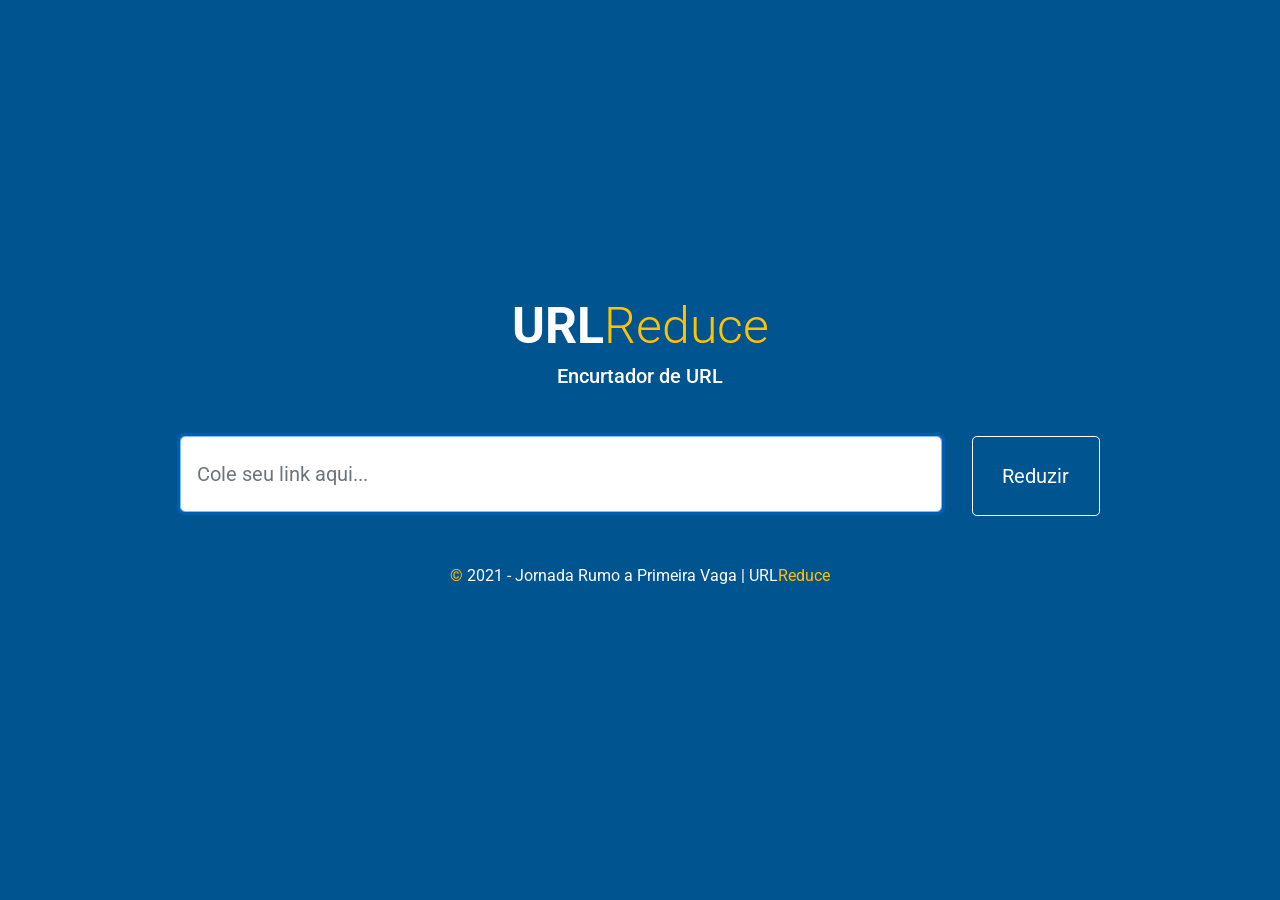
<file: reducer/static/reducer/index.html>
<!doctype html>
<html lang="pt-br">
  <head>
    <meta charset="utf-8">
    <meta name="viewport" content="width=device-width, initial-scale=1, shrink-to-fit=no">
    <meta name="description" content="">
    <meta name="author" content="">
    <meta name="generator" content="">
    <title>URL Reduce</title>
   
    <!-- Bootstrap core CSS -->
    <link rel="stylesheet" href="https://cdn.jsdelivr.net/npm/bootstrap@4.6.0/dist/css/bootstrap.min.css">
    <!-- Bootstrap core CSS -->
    
    <link href="assets/css/style.css" rel="stylesheet">
  </head>
  <body class="reduce-main text-center">

    <div class="container">
      <div class="row">
        <div class="offset-sm-1 col-sm-10">
          <h1 class="font-weight-bold">URL<span class="font-weight-light color-y">Reduce</span></h1>
          <p class="h5 mb-5 text-muted">Encurtador de URL</p>

          <form>            
            <div class="row">
              <div class="col-sm-10 input-group-lg">
                <input type="text" id="inputContent" class="form-control" placeholder="Cole seu link aqui..." required autofocus>
              </div>
              <div class="col-sm-2">
                <button class="btn btn-lg btn-outline-primary btn-block" type="submit">Reduzir</button>
              </div>
            </div>  
          </form>

        </div>
      </div>

      <p class="mt-5 mb-3 text-muted"><span class="color-y">&copy;</span> 2021 - Jornada Rumo a Primeira Vaga | URL<span class="color-y">Reduce</span></p>
    </div>
       
    <script src="https://code.jquery.com/jquery-3.5.1.slim.min.js"></script>
    <script src="https://cdn.jsdelivr.net/npm/bootstrap@4.6.0/dist/js/bootstrap.bundle.min.js"></script>

  </body>
</html>
</file>
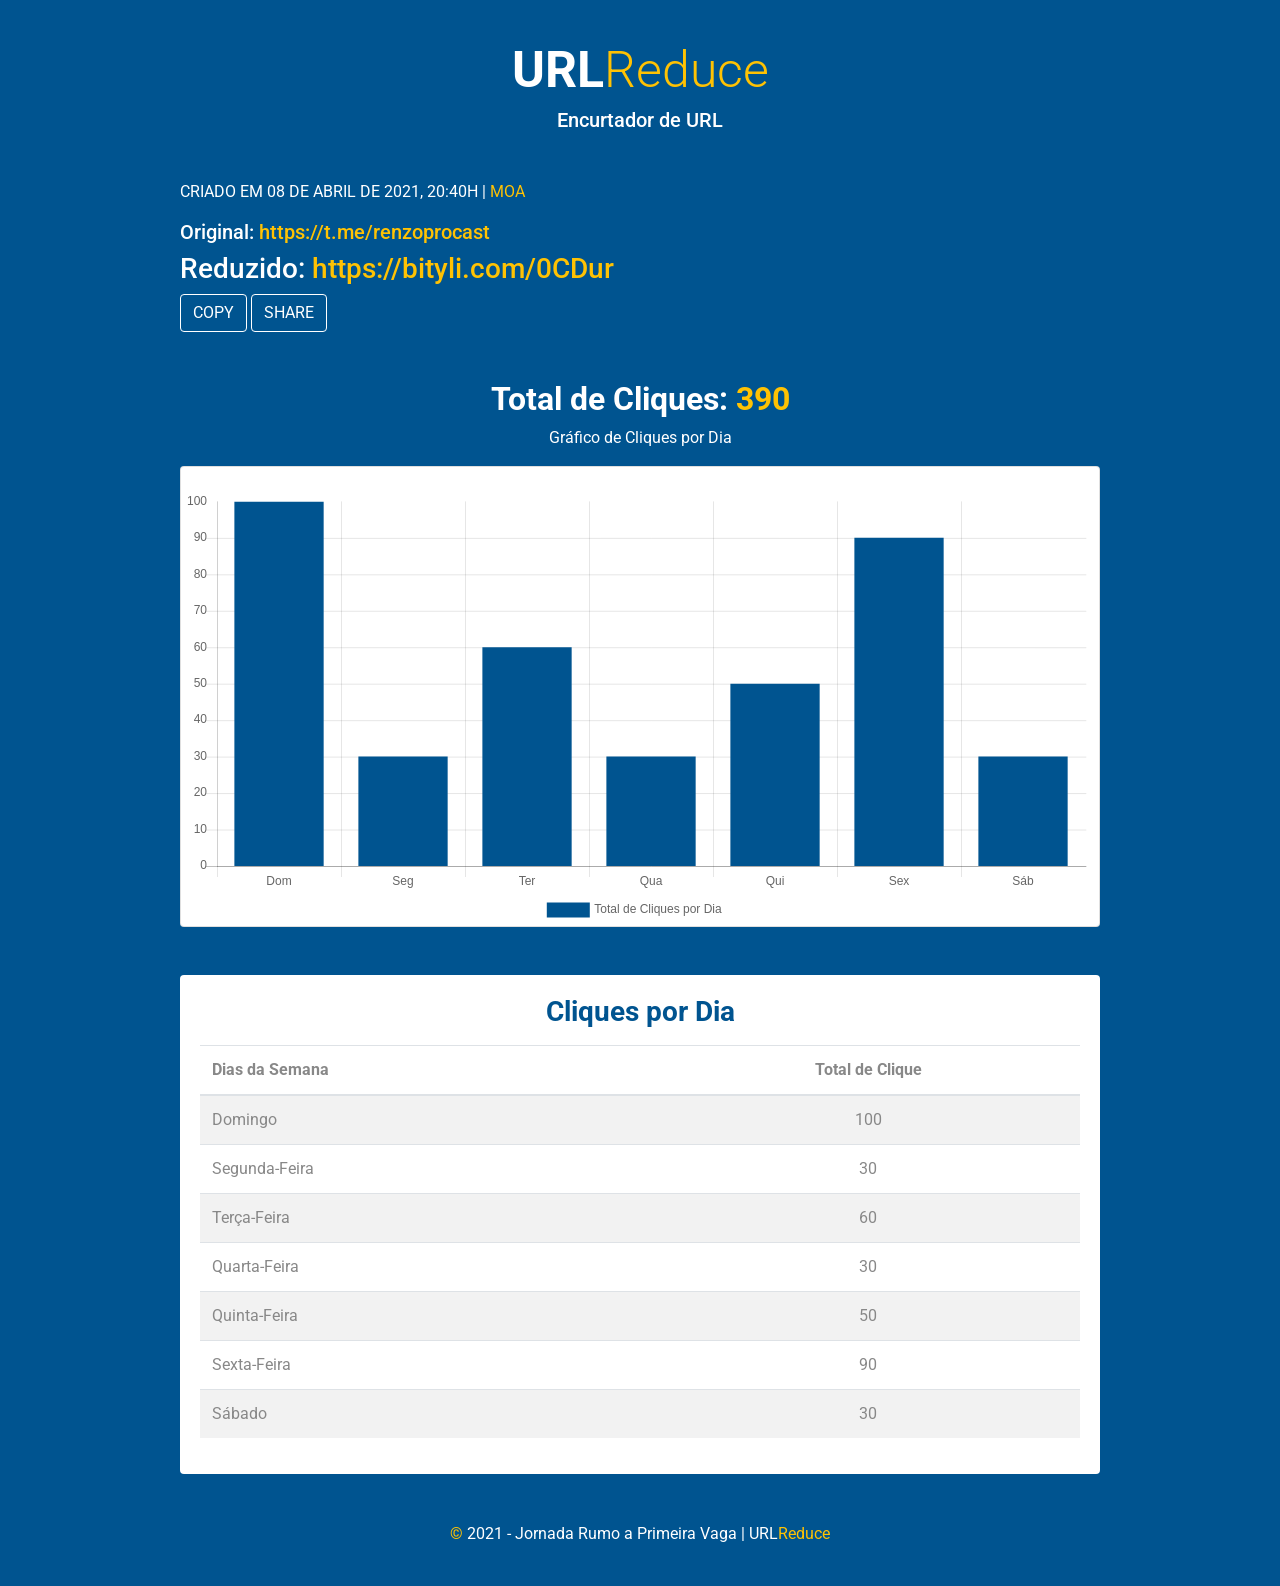
<file: reducer/static/reducer/reduce.html>
<!doctype html>
<html lang="pt-br">
  <head>
    <meta charset="utf-8">
    <meta name="viewport" content="width=device-width, initial-scale=1, shrink-to-fit=no">
    <meta name="description" content="">
    <meta name="author" content="">
    <meta name="generator" content="">
    <title>URL Reduce</title>
   
    <!-- Bootstrap core CSS -->
    <link rel="stylesheet" href="https://cdn.jsdelivr.net/npm/bootstrap@4.6.0/dist/css/bootstrap.min.css">
    <!-- Bootstrap core CSS -->
    
    <link href="assets/css/style.css" rel="stylesheet">
  </head>
  <body class="text-center">
    <div class="container">
      <div class="row">
        <div class="offset-sm-1 col-sm-10">
          <h1 class="font-weight-bold">URL<span class="font-weight-light color-y">Reduce</span></h1>
          <p class="h5 mb-5 text-muted">Encurtador de URL</p>

        </div>
      </div>

      <div class="row">
        <div class="offset-sm-1 col-sm-10 text-left text-muted">
          <p>CRIADO EM 08 DE ABRIL DE 2021, 20:40H | <a href="#" class="color-y">MOA</a></p>
          <h5>Original: <a href="#" class="color-y">https://t.me/renzoprocast</a></h5>
        </div>
      </div>

      <div class="row">
        <div class="offset-sm-1 col-sm-10 text-left text-muted">
          <h3>Reduzido: <a href="#" class="color-y">https://bityli.com/0CDur</a></h3>
        </div>
      </div>

      <div class="row">
        <div class="offset-sm-1 col-sm-10 text-left">
          <button class="btn btn-outline-primary">COPY</button>
          <button class="btn btn-outline-primary">SHARE</button>
        </div>
      </div>

      <h2 class="font-weight-bold mt-5">Total de Cliques: <span class="color-y">390</span></h2>
      <p class="text-muted">Gráfico de Cliques por Dia</p> 
      <div class="row mt-3">
        <div class="offset-sm-1 col-sm-10">

          <!-- Gráfico -->
          <div class="card">
              <canvas id="multipleBarChart"></canvas>
          </div>
          <!-- Gráfico -->

        </div>
      </div>

      <div class="row">
        <div class="offset-sm-1 col-sm-10 mt-5">
          
            <!-- Tabela -->
            <div class="panel">
                <div class="panel-heading">
                    <h3 class="panel-title font-weight-bold mb-3">Cliques por Dia</h3>
                </div>
                    <div class="panel-body">
                        <div class="table-responsive">
                            <table class="table table-striped">
                                <thead>
                                    <tr>
                                        <th class="text-left">Dias da Semana</th>
                                        <th>Total de Clique</th>
                                    </tr>
                                </thead>
                                <tbody>
                                    <tr title="QTD de Cliques no Domingo">
                                        <td class="text-left">Domingo</td>
                                        <td>100</td>
                                    </tr>
                                    <tr title="QTD de Cliques na Segunda-Feira">
                                        <td class="text-left">Segunda-Feira</td>
                                        <td>30</td>
                                    </tr>
                                    <tr title="QTD de Cliques na Terça-Feira">
                                        <td class="text-left">Terça-Feira</td>
                                        <td>60</td>
                                    </tr>
                                    <tr title="QTD de Cliques na Quarta-Feira">
                                        <td class="text-left">Quarta-Feira</td>
                                        <td>30</td>
                                    </tr>
                                    <tr title="QTD de Cliques na Quinta-Feira">
                                        <td class="text-left">Quinta-Feira</td>
                                        <td>50</td>
                                    </tr>
                                    <tr title="QTD de Cliques na Sexta-Feira">
                                        <td class="text-left">Sexta-Feira</td>
                                        <td>90</td>
                                    </tr>
                                    <tr title="QTD de Cliques no Sábado">
                                        <td class="text-left">Sábado</td>
                                        <td>30</td>
                                    </tr>
                                </tbody>
                            </table>
                        </div>
                    </div>
            </div>
            <!-- Tabela -->

        </div>
    </div>

      <p class="mt-5 text-muted"><span class="color-y">&copy;</span> 2021 - Jornada Rumo a Primeira Vaga | URL<span class="color-y">Reduce</span></p>
      <br />
    </div>
    
    <!-- Bootstrap core JS -->
    <script src="https://code.jquery.com/jquery-3.5.1.slim.min.js"></script>
    <script src="https://cdn.jsdelivr.net/npm/bootstrap@4.6.0/dist/js/bootstrap.bundle.min.js"></script>
    <!-- Bootstrap core JS -->
    
    <!-- Lib Chart JS -->
    <script src="assets/js/chart.js/chart.min.js"></script>
    <!-- Lib Chart JS -->
    
    <!-- Gráfico -->
    <script>
      let multipleBarChart = document.getElementById('multipleBarChart').getContext('2d')

      let myMultipleBarChart = new Chart(multipleBarChart, {
          type: 'bar',

          // Como usar a Lib ChartJS com Django -> https://medium.com/code-rocket-blog/trabalhando-com-gr%C3%A1ficos-no-django-usando-chart-js-495aa6abbe0f 

          data: {
              labels: ["Dom", "Seg", "Ter", "Qua", "Qui", "Sex", "Sáb"],
              datasets: [{
                  label: "Total de Cliques por Dia",
                  backgroundColor: '#005490',
                  borderColor: '#005490',
                  data: [100, 30, 60, 30, 50, 90, 30],
              }],
          },
          options: {
              responsive: true,
              maintainAspectRatio: false,
              legend: {
                  position: 'bottom'
              },
              title: {
                  display: true,
                  //text: 'Gráfico de Cliques por Dia'
              },
              tooltips: {
                  mode: 'index',
                  intersect: false
              },
              responsive: true,
              scales: {
                  xAxes: [{
                      stacked: true,
                  }],
                  yAxes: [{
                      stacked: true
                  }]
              }
          }
      });
    </script>
    <!-- Gráfico -->
  </body>
</html>
</file>
<file: reducer/static/reducer/assets/css/style.css>
@import url('https://fonts.googleapis.com/css2?family=Roboto:wght@100;400;900&display=swap');

html, body {font-family: 'Roboto', sans-serif; height: 100%;}
body {align-items: center; background-color: #005490; padding-top: 40px; padding-bottom: 40px; -ms-flex-align: center;}
.reduce-main {display: -ms-flexbox; display: flex;}

/* Seleção com mouse */
:-moz-selection {color:#fff; background:#FFC203;}
::selection {color:#fff; background:#FFC203;}
/* Seleção com mouse */

h1 {font-size: 50px;}
h1, h2, .text-muted { color: #fff !important;}
.color-y{color:#FFC203}
.color-y:hover{color: #FFC203; text-decoration: none;}
.input-group-lg>.form-control:not(textarea) {height: calc(1.5em + 1rem + 30px);}
.btn-outline-primary{border-color: #fff; color:#fff;}
.btn-lg {padding: 1.5rem 1rem;}
.panel {background-color: #fff; padding: 20px; border-radius: 4px;}
th,td {color:#888;}
.panel-title {color:#005490;}


@media (max-width: 768px) {
  .input-group-lg {margin-bottom: 20px;}
  .text-muted {font-size: 14px;}
}
</file>
